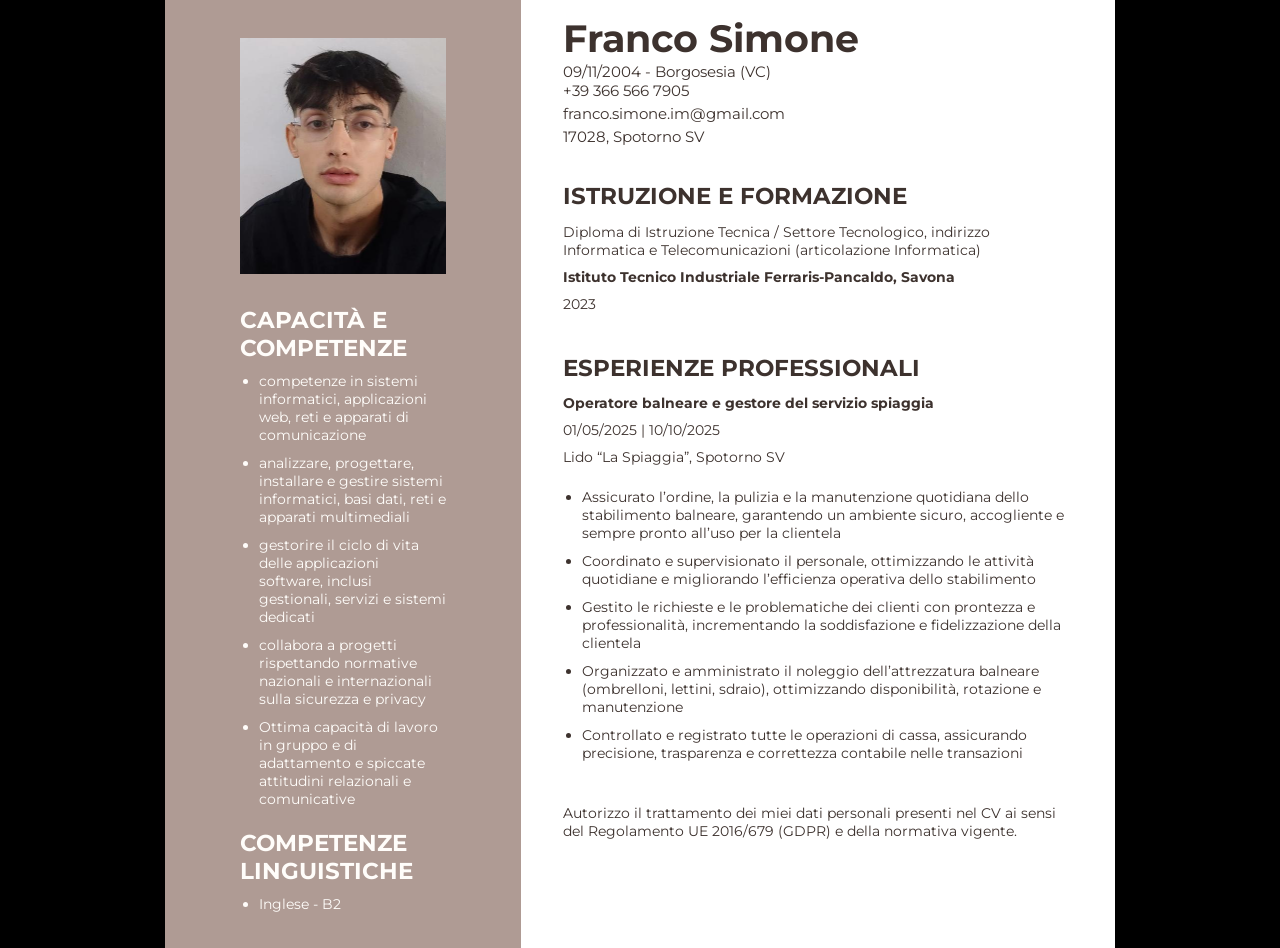
<file: index.html>
<html lang="it">
    <head>
        <meta charset="UTF-8">
        <meta name="viewport" content="width=device-width, initial-scale=1.0">
        <title>Curriculum Vitae</title>
        <link rel="icon" type="image/png" href="logop2.png">
        <link href="https://fonts.googleapis.com/css2?family=Montserrat:wght@400;700&amp;display=swap" rel="stylesheet">
        <style>
            html, body 
            {
                margin: 0;
                padding: 0;
                background-color: black;
                min-width: 374px;
            }
        </style>
        <link rel="stylesheet" href="desktop.css">
        <link rel="stylesheet" href="mobile.css">
        <style type="text/css" id="operaUserStyle"></style>
    </head>
    <body>
        <div class="container">
            <div class="side"></div>
            <div class="center">
                <div class="titolo">
                    <div class="titolo1">
                        <div class="spazio" style="height: 3vmax;"></div>
                        <div class="imma">
                            <img src="foto_33292.jpg" alt="imma">
                        </div>
                        <div class="spazio"></div>
                        <span class="para">capacità e competenze</span>
                        <div class="spazio " style="height: 0.8vmax;"></div>
                        <span class="testo">
                            <ul>
                                <li>competenze in sistemi informatici, applicazioni web, reti e apparati di comunicazione</li>
                                <li>analizzare, progettare, installare e gestire sistemi informatici, basi dati, reti e apparati multimediali</li>
                                <li>gestorire il ciclo di vita delle applicazioni software, inclusi gestionali, servizi e sistemi dedicati</li>
                                <li>collabora a progetti rispettando normative nazionali e internazionali sulla sicurezza e privacy</li>
                                <li>Ottima capacità di lavoro in gruppo e di adattamento e spiccate attitudini relazionali e comunicative</li>
                            </ul>
                        </span>
                        <div class="spazio " style="height: 0.8vmax;"></div>
                        <span class="para">Competenze Linguistiche</span>
                        <div class="spazio " style="height: 0.8vmax;"></div>
                        <span class="testo">
                            <ul>
                                <li>Inglese - B2</li>
                            </ul>
                        </span>
                    </div>
                </div>
                <div class="contenuto">
                    <div class="contenuto1" id="c">
                        <div class="spazio" style="height: 1.2vmax;"></div>
                        <span class="nome">Franco Simone</span>
                        <span class="dati">
                            09/11/2004 - Borgosesia (VC)
                            <a class="dati" href="tel:+393665667905" target="_blank">+39 366 566 7905</a>
                            <a class="dati" href="https://mail.google.com/mail/?view=cm&amp;to=franco.simone.im@gmail.com&amp;su=Richiesta&amp;body=Ciao, vorrei informazioni" target="_blank">franco.simone.im@gmail.com</a>
                            <a class="dati" href="https://www.google.com/maps/search/?api=1&amp;query=Spotorno" target="_blank">17028, Spotorno SV</a>
                        </span>
                        <div class="spazio"></div>
                        <span class="para">istruzione e formazione</span>
                        <div class="spazio" style="height: 1vmax;"></div>
                        <span class="testo">Diploma di Istruzione Tecnica / Settore Tecnologico, indirizzo Informatica e Telecomunicazioni (articolazione Informatica)</span>
                            <span class="testo"><strong>Istituto Tecnico Industriale Ferraris-Pancaldo, Savona</strong></span>
                            <span class="testo">2023</span>
                        </span>
                        <div class="spazio"></div>
                        <span class="para">ESPERIENZE PROFESSIONALI</span>
                        <div class="spazio" style="height: 1vmax;"></div>
                        <span class="testo"><strong>Operatore balneare e gestore del servizio spiaggia</strong></span>
                        <span class="testo">01/05/2025 | 10/10/2025</span>
                        <span class="testo">Lido “La Spiaggia”, Spotorno SV</span>
                        <div class="spazio" style="height: 1vmax;"></div>
                        <span class="testo">
                            <ul>
                                <li>Assicurato l’ordine, la pulizia e la manutenzione quotidiana dello stabilimento balneare, garantendo un ambiente sicuro, accogliente e sempre pronto all’uso per la clientela</li>
                                <li>Coordinato e supervisionato il personale, ottimizzando le attività quotidiane e migliorando l’efficienza operativa dello stabilimento</li>
                                <li>Gestito le richieste e le problematiche dei clienti con prontezza e professionalità, incrementando la soddisfazione e fidelizzazione della clientela</li>
                                <li>Organizzato e amministrato il noleggio dell’attrezzatura balneare (ombrelloni, lettini, sdraio), ottimizzando disponibilità, rotazione e manutenzione</li>
                                <li>Controllato e registrato tutte le operazioni di cassa, assicurando precisione, trasparenza e correttezza contabile nelle transazioni</li>
                            </ul>
                        </span>
                        <div class="spazio"></div>
                        <span class="testo">Autorizzo il trattamento dei miei dati personali presenti nel CV ai sensi del Regolamento UE 2016/679 (GDPR) e della normativa vigente.</span>
                    </div>
                </div>
            </div>
            <div class="side"></div>
        </div>

        <div class="mobile">
            <div class="este ps" style="min-height: auto; background-color: #AF9B94;">
                <div class="inte" style="min-height: auto;">
                    <div class="imma">
                        <img class="imma" src="foto_33292.jpg" alt="sium">
                    </div>
                    <div style="background-color: transparent; width: 3vmax; min-width: 20px;"></div>
                    <div style="flex-grow: 1;">
                        <span class="nome">Franco Simone</span>
                        <div style="background-color: transparent; height: 1vmax; width: 100%;"></div>
                        <span class="dati">
                            09/11/2004 - Borgosesia (VC)
                            <a class="dati" href="tel:+393665667905" target="_blank">+39 366 566 7905</a>
                            <a class="dati" href="https://mail.google.com/mail/?view=cm&amp;to=franco.simone.im@gmail.com&amp;su=Richiesta&amp;body=Ciao, vorrei informazioni" target="_blank">franco.simone.im@gmail.com</a>
                            <a class="dati" href="https://www.google.com/maps/search/?api=1&amp;query=Spotorno" target="_blank">17028, Spotorno SV</a>
                        </span>
                    </div>
                </div>
            </div>
            <div class="este pc" style=" background-color: #fffdfa;">
                <div class="inte" style="display: block;">
                    <span class="para">istruzione e formazione</span>
                    <div class="spazio" style="height: 1vmax;"></div>
                    <span class="testo">Diploma di Istruzione Tecnica / Settore Tecnologico, indirizzo Informatica e Telecomunicazioni (articolazione Informatica)</span>
                        <span class="testo"><strong>Istituto Tecnico Industriale Ferraris-Pancaldo, Savona</strong></span>
                        <span class="testo">2023</span>
                    
                    <div class="spazio"></div>
                    <span class="para">ESPERIENZE PROFESSIONALI</span>
                    <div class="spazio" style="height: 1vmax;"></div>
                    <span class="testo"><strong>Operatore balneare e gestore del servizio spiaggia</strong></span>
                    <span class="testo">01/05/2025 | 10/10/2025</span>
                    <span class="testo">Lido “La Spiaggia”, Spotorno SV</span>
                    <div class="spazio" style="height: 1vmax;"></div>
                    <span class="testo">
                        <ul>
                            <li>Assicurato l’ordine, la pulizia e la manutenzione quotidiana dello stabilimento balneare, garantendo un ambiente sicuro, accogliente e sempre pronto all’uso per la clientela</li>
                            <li>Coordinato e supervisionato il personale, ottimizzando le attività quotidiane e migliorando l’efficienza operativa dello stabilimento</li>
                            <li>Gestito le richieste e le problematiche dei clienti con prontezza e professionalità, incrementando la soddisfazione e fidelizzazione della clientela</li>
                            <li>Organizzato e amministrato il noleggio dell’attrezzatura balneare (ombrelloni, lettini, sdraio), ottimizzando disponibilità, rotazione e manutenzione</li>
                            <li>Controllato e registrato tutte le operazioni di cassa, assicurando precisione, trasparenza e correttezza contabile nelle transazioni</li>
                        </ul>
                    </span>
                </div>
            </div>
            <div class="este ps" style=" background-color: #AF9B94;">
                <div class="inte" style="display: block;">
                    <span class="para">capacità e competenze</span>
                    <div class="spazio " style="height: 0.8vmax;"></div>
                    <span class="testo">
                        <ul>
                            <li>competenze in sistemi informatici, applicazioni web, reti e apparati di comunicazione</li>
                            <li>analizzare, progettare, installare e gestire sistemi informatici, basi dati, reti e apparati multimediali</li>
                            <li>gestorire il ciclo di vita delle applicazioni software, inclusi gestionali, servizi e sistemi dedicati</li>
                            <li>collabora a progetti rispettando normative nazionali e internazionali sulla sicurezza e privacy</li>
                            <li>Ottima capacità di lavoro in gruppo e di adattamento e spiccate attitudini relazionali e comunicative</li>
                        </ul>
                    </span>
                    <div class="spazio " style="height: 0.8vmax;"></div>
                    <span class="para">Competenze Linguistiche</span>
                    <div class="spazio " style="height: 0.8vmax;"></div>
                    <span class="testo">
                        <ul>
                            <li>Inglese - B2</li>
                        </ul>
                    </span>
                    <div class="spazio" style="height: 6vmax;"></div>
                    <span class="testo">Autorizzo il trattamento dei miei dati personali presenti nel CV ai sensi del Regolamento UE 2016/679 (GDPR) e della normativa vigente.</span>
                </div>
            </div>
        </div>
    </body>
</html>
</file>
<file: desktop.css>
@media (min-width: 600px) 
{
    .mobile
    {
        display: none;
    }

    .container 
    {
        display: flex;
        align-items: stretch;
        min-height: 100vh;
    }

    @media (min-width: 1151px)
    {
        .center
        {
            min-width: 950px !important;
        }

        .side 
        {
            width: 20%;
            
            background-color: black;
        }
    }
    
    @media (max-width: 1150px) and (min-width: 951px)
    {
        .side 
        {
            width: calc((100% - 950px) / 2);
            background-color: black;
        }
    }

    @media (max-width: 950px)
    {
        .side
        {
            width: 0%;
        }
    }

    .center 
    {
        flex: 1;
        background-color: white;
        display: flex;
        align-items: stretch;
        min-width: 600px;
    }

    .titolo 
    {
        width: 37.5%;
        background-color: #AF9B94;
    }

    .titolo1
    {
        width: 58%;
        height: calc(100% - 2vmax);
        margin: 0% auto;
        padding-bottom: 2vmax;
    }

    .imma 
    {
        display: flex;
        justify-content: center;
    }

    .imma img 
    {
        width: 100%;
        height: auto;
        display: block;
    }

    .titolo1 > * 
    {
        color: #fffdfa !important;
    }
    
    .contenuto 
    {
        flex: 1;
        background-color: white;
        padding-bottom: 2vmax;
    }

    .contenuto1 
    {
        width: 86%;
        min-height: calc(100vh - 2vmax);
        margin: 0% auto;
    }

    .spazio
    {
        width: 100%;
        height: 2.5vmax;
        background-color: transparent;
    }

    .nome 
    {
        font-family: 'Montserrat', sans-serif;
        font-weight: 700;
        color: #3D322E;
        font-size: clamp(35px, 3vmax, 110px);
        margin-top: 0;
    }

    .dati
    {
        font-family: 'Montserrat', sans-serif;
        color: #3D322E;
        font-size: clamp(15px, 1vmax, 36px);
        margin-top: 0;
        text-decoration: none;
        display: block; 
        margin-bottom: 0.3vmax;
    }

    .para 
    {
        font-family: 'Montserrat', sans-serif;
        font-weight: 700;
        color: #3D322E;
        font-size: clamp(21px, 1.8vmax, 66px);
        margin-top: 0;
        text-transform: uppercase;
    }

    .testo
    {
        font-family: 'Montserrat', sans-serif;
        color: #3D322E;
        font-size: clamp(14px, 0.9vmax, 33px);;
        margin-top: 0;
        text-decoration: none;
        display: block; 
        margin-bottom: 0.7vmax;
    }

    ul
    {
        margin: 0px;
        padding-left: 1.5vmax;
    }

    li
    {
        margin-bottom: 10px;
    }
}
</file>
<file: mobile.css>
@media (max-width: 599px) 
{
    .container 
    {
        display: none;       /* altezza minima: tutta la finestra */
    }

    .mobile 
    {
        min-height: 100vh;       /* altezza minima: tutta la finestra */
    }

    .ps
    {
        background-color: #AF9B94 !important;
        color: #fffdfa !important;
    }

    .pc
    {
        background-color: #fffdfa !important;
        color: #3D322E !important;
    }

    .este
    {
        width: calc(100% - 6vmax);
        min-height: calc(35vmax - 6vmax);
        height: auto;
        padding: 3vmax;
    }

    .inte
    {
        width: 100%;
        min-height: calc(35vmax - 6vmax);
        height: auto;
        display: flex;
        align-items: stretch;
    }

    div.imma
    {
        width: auto;
        height: 100%;
        align-self: center;
        background-color: transparent;
    }

    img.imma 
    {
        width: auto;
        height: clamp(102px, 26vmin, 157px);
    }

    .nome {
        font-family: 'Montserrat', sans-serif;
        font-weight: 700;
        font-size: clamp(25px, 7vmin, 42px);
        margin-top: 0;
    }

    .dati
    {
        font-family: 'Montserrat', sans-serif;
        font-size: clamp(15px, 4vmin, 22px);
        margin-top: 0;
        text-decoration: none;
        display: block; 
        margin-bottom: 0.3vmax;
    }

    @media (max-width: 470px)
    {
        .dati
        {
            font-size: clamp(14px, 3.8vmin, 22px);
        }
    }

    .para 
    {
        font-family: 'Montserrat', sans-serif;
        font-weight: 700;
        font-size: clamp(17px, 2.5vmax, 25px);
        margin-top: 0;
        text-transform: uppercase;
    }

    .testo
    {
        font-family: 'Montserrat', sans-serif;
        font-size: clamp(13px, 0.9vmax, 33px);;
        margin-top: 0;
        text-decoration: none;
        display: block; 
        margin-bottom: clamp(10px, 1.8vmax, 15px);
    }
    
    a 
    {
        color: #fffdfa;
    }

    ul
    {
        margin: 0px;
        padding-left: 2.2vmax;
    }

    li
    {
        margin-bottom: 10px;
    }
}
</file>
